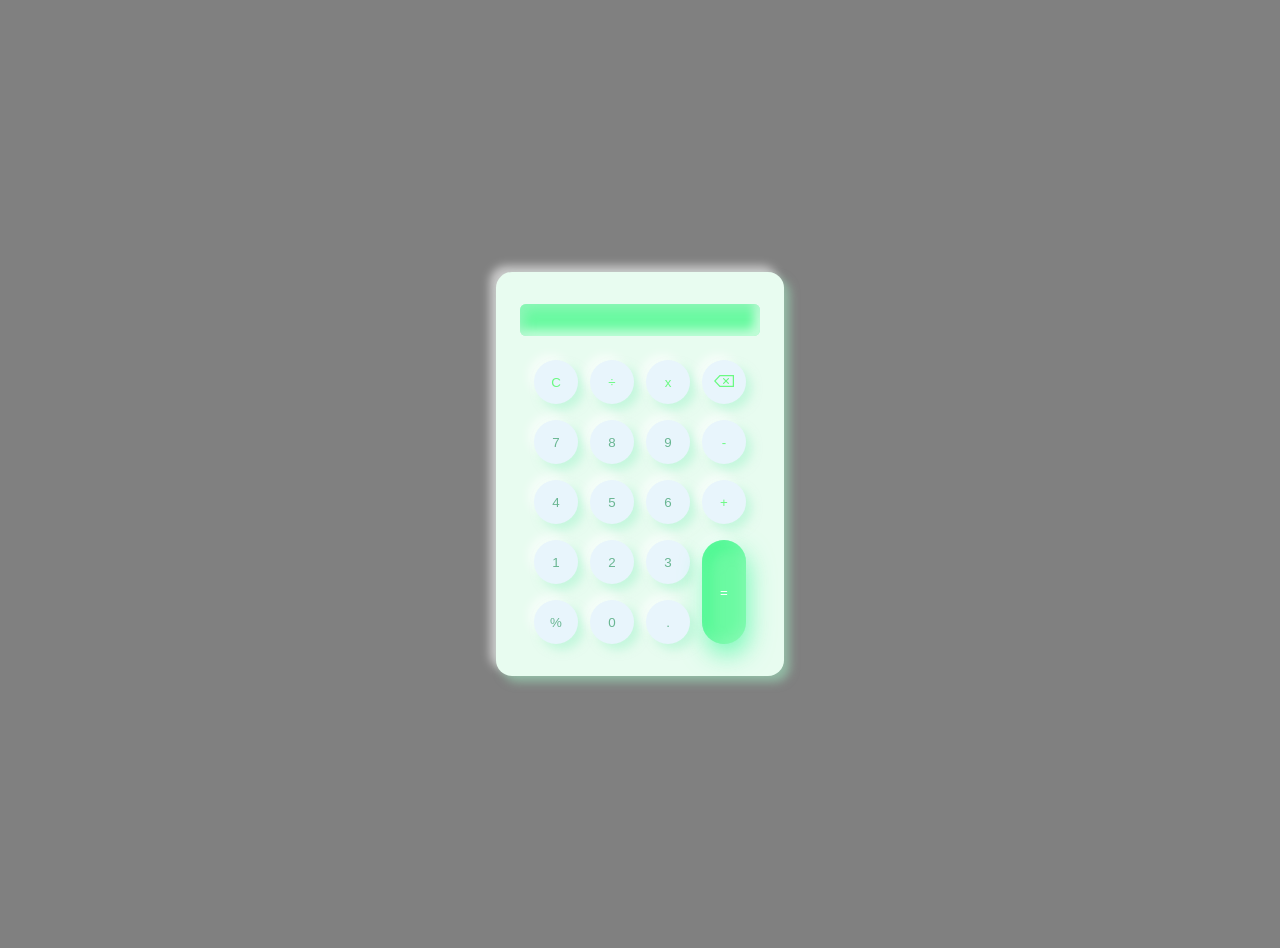
<file: index.html>
<!DOCTYPE html>
<html lang="en">
  <head>
    <meta charset="UTF-8" />
    <meta name="viewport" content="width=device-width, initial-scale=1.0" />
    <title>Calculator</title>
    <link rel="stylesheet" href="style.css" />
    <script src="script.js" defer></script>
  </head>
  <body>
    
      <div class="body2">
        <div class="calculator">
          <div class="calculator__screen">
            <h6 class="calculator__operation"></h6>
            <h5 class="calculator__result"></h5>
          </div>
          <div class="calculator__buttons">
            <button id="reset" class="btn highlight">C</button>
            <button id="/" class="btn highlight">÷</button>
            <button id="*" class="btn highlight">x</button>
            <button id="removeLast" class="btn">
              <svg
                width="20"
                height="12"
                viewBox="0 0 20 12"
                fill="none"
                xmlns="http://www.w3.org/2000/svg"
              >
                <path
                  fill-rule="evenodd"
                  clip-rule="evenodd"
                  d="M6.141 1.2L1.67588 6L6.141 10.8H18.75V1.2H6.141ZM5.5814 12L0 6L5.5814 0H20V12H5.5814Z"
                  fill="#6bfa83"
                />
                <path
                  fill-rule="evenodd"
                  clip-rule="evenodd"
                  d="M9.17574 3.17574C9.41005 2.94142 9.78995 2.94142 10.0243 3.17574L14.8243 7.97574C15.0586 8.21005 15.0586 8.58995 14.8243 8.82426C14.5899 9.05858 14.2101 9.05858 13.9757 8.82426L9.17574 4.02426C8.94142 3.78995 8.94142 3.41005 9.17574 3.17574Z"
                  fill="#6bfa83"
                />
                <path
                  fill-rule="evenodd"
                  clip-rule="evenodd"
                  d="M14.8243 3.17574C14.5899 2.94142 14.2101 2.94142 13.9757 3.17574L9.17574 7.97574C8.94142 8.21005 8.94142 8.58995 9.17574 8.82426C9.41005 9.05858 9.78995 9.05858 10.0243 8.82426L14.8243 4.02426C15.0586 3.78995 15.0586 3.41005 14.8243 3.17574Z"
                  fill="#6bfa83"
                />
              </svg>
            </button>
            <button id="7" class="btn">7</button>
            <button id="8" class="btn">8</button>
            <button id="9" class="btn">9</button>
            <button id="-" class="btn highlight">-</button>
            <button id="4" class="btn">4</button>
            <button id="5" class="btn">5</button>
            <button id="6" class="btn">6</button>
            <button id="+" class="btn highlight">+</button>
            <button id="1" class="btn">1</button>
            <button id="2" class="btn">2</button>
            <button id="3" class="btn">3</button>
            <button id="=" class="btn equal">=</button>
            <button id="%" class="btn">%</button>
            <button id="0" class="btn">0</button>
            <button id="." class="btn">.</button>
          </div>
        </div>
      </div>
  </body>
</html>
</file>
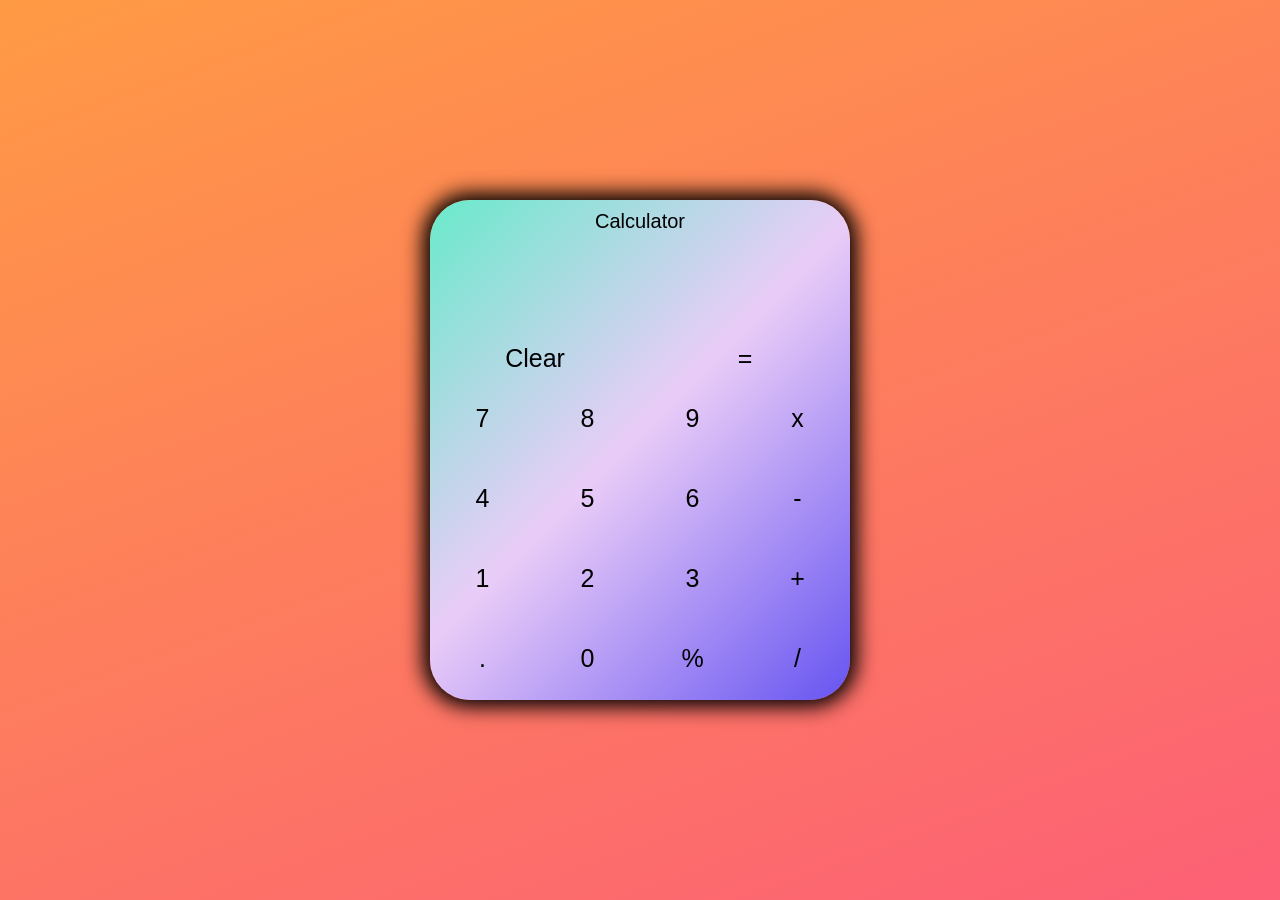
<file: Calculator/calc.html>
<!DOCTYPE html>
<html lang="en">
<head>
    <meta charset="UTF-8">
    <meta name="viewport" content="width=device-width, initial-scale=1.0">
    <title>Calculator</title>

    <style>

        *{
            margin: 0;
            padding: 0;
            box-sizing: border-box;
        }

        .front{
            height: 100vh;
            width: 100%;
            display: flex;
            justify-content: center;
            margin: auto;
            align-items: center;
        }

        body{
          /* background-image: linear-gradient(120deg, #f6d365 0%, #fda085 100%);  */
          background-image: linear-gradient(-20deg, #fc6076 0%, #ff9a44 100%);
          
        }

        form{
            width: 420px;
            height: 500px;
            box-shadow: 0 0 20px 7px;
            border-radius: 40px;
            background-image: linear-gradient(-225deg, #69EACB 0%, #EACCF8 48%, #6654F1 100%);

        }

        #heading{
            font-size: 20px;
            width: inherit;
            background: transparent;
            color: black;
            text-align: center;
            outline:none;
            border:none;
            padding: 10px 0 5px 0;
        }

        #display{

            width: inherit;
            height: 100px;
            background: transparent;
            border: none;
           color: black;
           padding: 0 20px 0 0;
            font-size: 30px;
            text-align: right;

        }

        .row1{
            background: transparent;
            display: flex;
            width: inherit;
            justify-content: center;
            height: 80px;
            border-radius: 40px;
        }

        .numval{
            background: transparent;
            border: none;
            outline: none;
            font-size: 25px;
        }

        .rowval{
            display: flex;
            width: inherit;
            justify-content: center;
            height: 40px;
            border-radius: 40px;
        }

        .clear{
            background: transparent;
            border: none;
            outline: none;
            font-size: 25px;
        }

        .operator{
            border-radius: 40px;
            background: transparent;
            border: none;
            outline: none;
            font-size: 25px;
        }

        input{
            flex: 1;
        }

        .numval:hover{
            background-image: linear-gradient(to top, #e14fad 0%, #f9d423 100%);
            transition:0.3s;
            border-radius: 30px;


        }

        .clear:hover{
            background-image: linear-gradient(-225deg, #A445B2 0%, #D41872 52%, #FF0066 100%);
            transition:0.3s;
            border-radius: 30px;
            
        }

        .operator:hover{
            background-image: linear-gradient(-225deg, #20E2D7 0%, #F9FEA5 100%);
            transition:1s;

        }


    </style>
</head>
<body>
    <div class="front">
        <form name="calc">

            <input type="text" value="Calculator" id="heading">
            <input type="text"  name="answers" id="display">


            <div class="rowval">
                <input type="button" value="Clear" class="clear" onclick="calc.answers.value = '' ">
                <input type="button" value="=" class="clear" onclick="calc.answers.value = eval (calc.answers.value) ">
            </div>

            <div class="row1" >
                <input type="button" value="7" class="numval" onclick="calc.answers.value += '7' ">
                <input type="button" value="8" class="numval" onclick="calc.answers.value += '8' ">
                <input type="button" value="9" class="numval" onclick="calc.answers.value += '9' ">
                <input type="button" value="x" class="operator" onclick="calc.answers.value += '*' ">
            </div>

            <div class="row1" >
                <input type="button" value="4" class="numval" onclick="calc.answers.value += '4' ">
                <input type="button" value="5" class="numval" onclick="calc.answers.value += '5' ">
                <input type="button" value="6" class="numval" onclick="calc.answers.value += '6' ">
                <input type="button" value="-" class="operator" onclick="calc.answers.value += '-' ">

            </div>

            <div class="row1" >
                <input type="button" value="1" class="numval" onclick="calc.answers.value += '1' ">
                <input type="button" value="2" class="numval" onclick="calc.answers.value += '2' ">
                <input type="button" value="3" class="numval" onclick="calc.answers.value += '3' ">
                <input type="button" value="+" class="operator" onclick="calc.answers.value += '+' ">

            </div>

            <div class="row1" >
                <input type="button" value="." class="operator" onclick="calc.answers.value += '.' ">
                <input type="button" value="0" class="numval" onclick="calc.answers.value += '0' ">
                <input type="button" value="%" class="operator" onclick="calc.answers.value += '%' ">
                <input type="button" value="/" class="operator" onclick="calc.answers.value += '/' ">

            </div>


        </form>
    </div>
    
</body>
</html>
</file>
<file: style.css>
body {
  display: flex;
  justify-content: center;
  align-items: center;
  min-height: 100vh;
  background-color: grey !important;
  padding: 1rem;
  color: #69b683;
}

.calculator {
  padding: 32px 24px;
  width: 240px;
  background-color: #e8fcf0;
  color:black;
  box-shadow: 6px 6px 10px rgba(164, 243, 200, 0.5),
    -6px -6px 10px rgba(255, 255, 255, 0.6);
  border-radius: 16px;
}
.calculator__screen {
  text-align: right;
  
  padding: 12px 8px;
  border-radius: 6px;
  background-color: #6bfaa2;
  box-shadow: inset 6px 6px 10px rgba(164, 243, 197, 0.5),
    inset -6px -6px 10px rgba(255, 255, 255, 0.6);
  margin-bottom: 24px;
}
.calculator__operation {
  margin: 0 0 8px 0;
  font-weight: 500;
  font-size: 16px;
  letter-spacing: 2px;
}
.calculator__result {
  font-size: 24px;
  margin: 0;
  font-weight: 600;
  color: black !important;
  letter-spacing: 2px;
}
.calculator__buttons {
  display: grid;
  grid-gap: 16px 12px;
  grid-template-columns: repeat(4, 44px);
  grid-template-rows: repeat(5, 44px);
  justify-content: center;
}
.calculator__buttons .btn {
  background-color: #e8f5fc;
  box-shadow: 6px 6px 10px rgba(164, 243, 204, 0.5),
    -6px -6px 10px rgba(255, 255, 255, 0.6);
  border: none;
  border-radius: 100%;
  cursor: pointer;
  user-select: none;
  outline: none;
  color: #69b692;
  font-weight: 500;
}
.calculator__buttons .btn:hover {
  background-color: grey !important;
}
.calculator__buttons .btn:active:focus {
  box-shadow: inset 6px 6px 10px rgba(164, 243, 197, 0.5),
    inset -6px -6px 10px rgba(255, 255, 255, 0.6);
}
.calculator__buttons .btn:focus {
  box-shadow: 6px 6px 10px rgba(164, 243, 190, 0.5),
    -6px -6px 10px rgba(255, 255, 255, 0.6),
    inset 6px 6px 10px rgba(164, 216, 243, 0.5),
    inset -6px -6px 10px rgba(255, 255, 255, 0.6);
}
.calculator__buttons .btn.equal {
  background-color: #6bfaa2;
  color: white;
  box-shadow: 3px 11px 25px rgba(48, 248, 148, 0.6),
    -6px -6px 10px rgba(255, 255, 255, 0.6),
    inset -3px -3px 14px rgba(255, 255, 255, 0.2),
    inset 8px 8px 14px rgba(48, 248, 131, 0.5);
  grid-row-start: span 2;
  grid-column-start: 4;
  border-radius: 50px;
}
.calculator__buttons .btn.equal:hover {
  background-color: #52f984;
}
.calculator__buttons .btn.equal:active:focus,
.calculator__buttons .btn.equal:focus {
  box-shadow: 3px 11px 25px rgba(8, 247, 80, 0.6),
    -6px -6px 10px rgba(255, 255, 255, 0.9),
    inset 3px 11px 15px rgba(8, 247, 68, 0.5),
    inset -6px -6px 8px rgba(206, 216, 253, 0.5);
}
.calculator__buttons .btn.highlight {
  color: #2f7741;
  color: #6bfa83;
}
.heading{
  margin-top:-40%;
  padding-left:20px;
  color: black;
}
</file>
